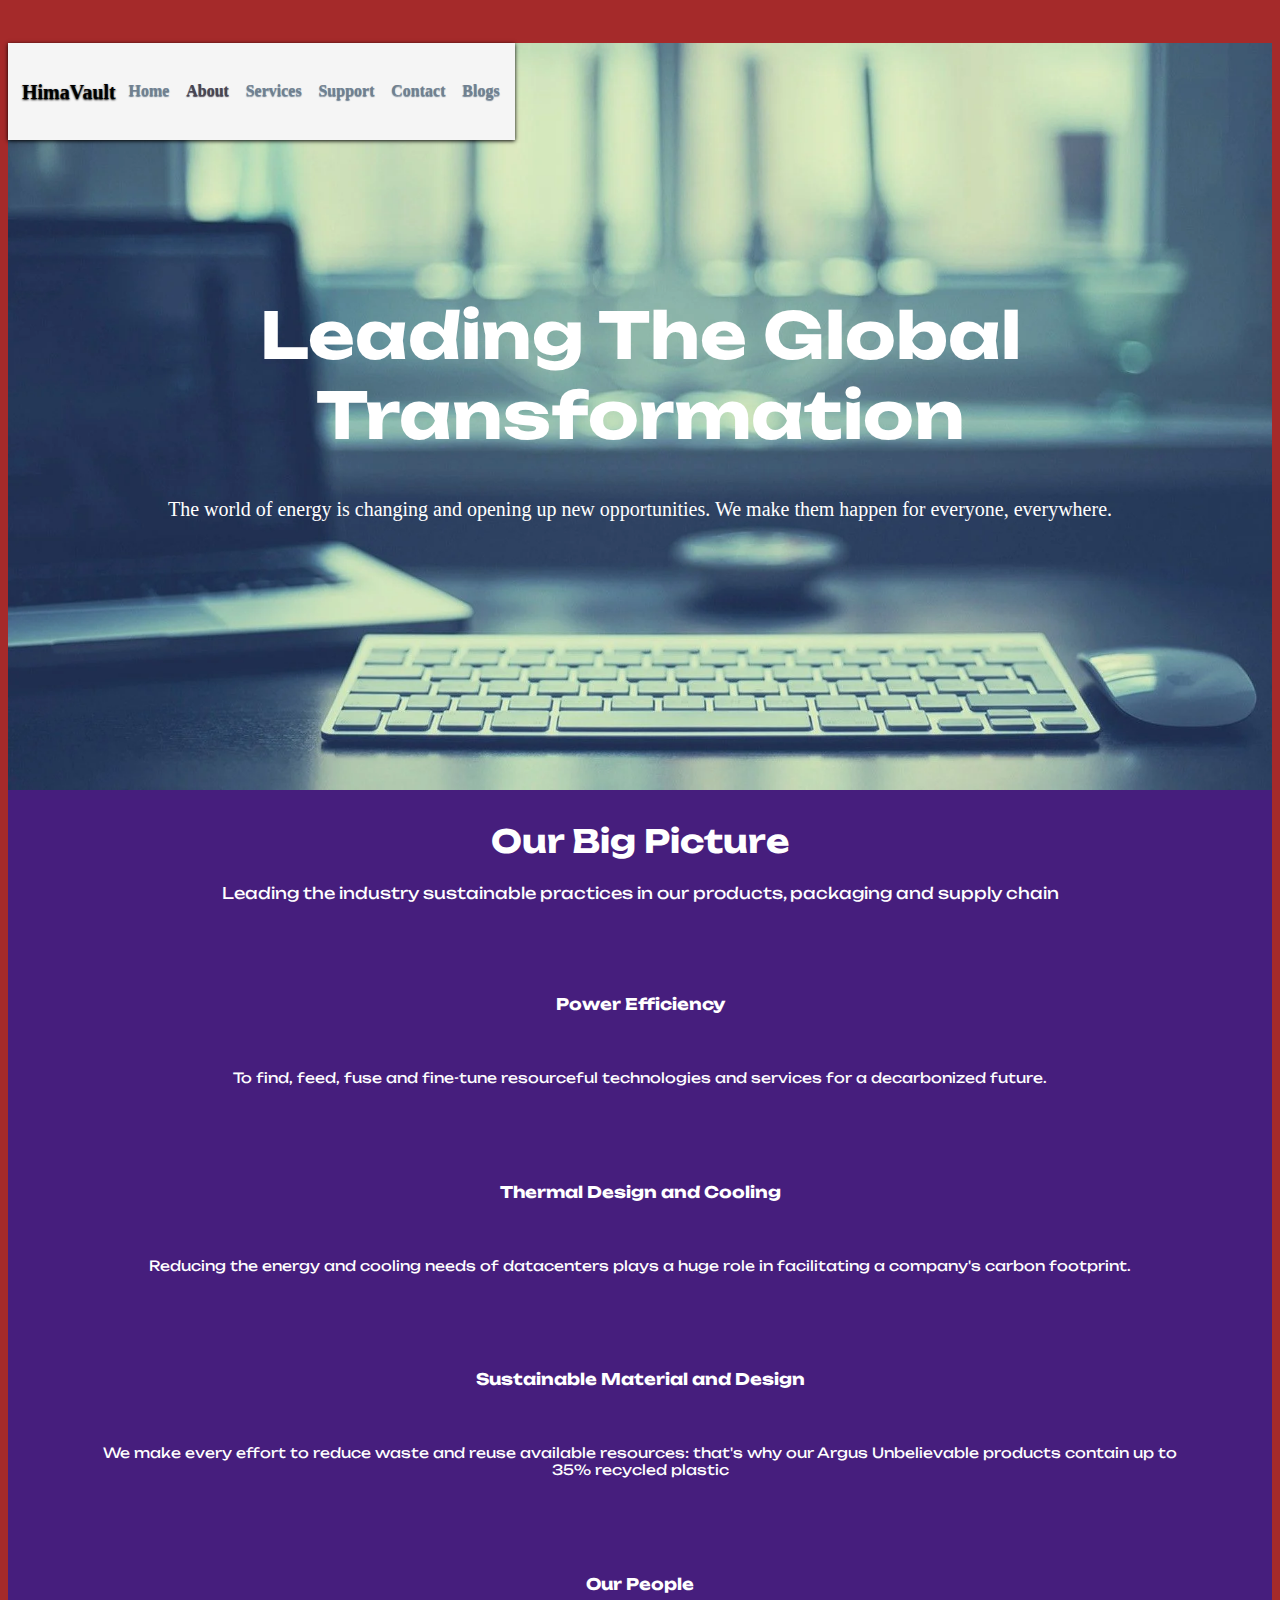
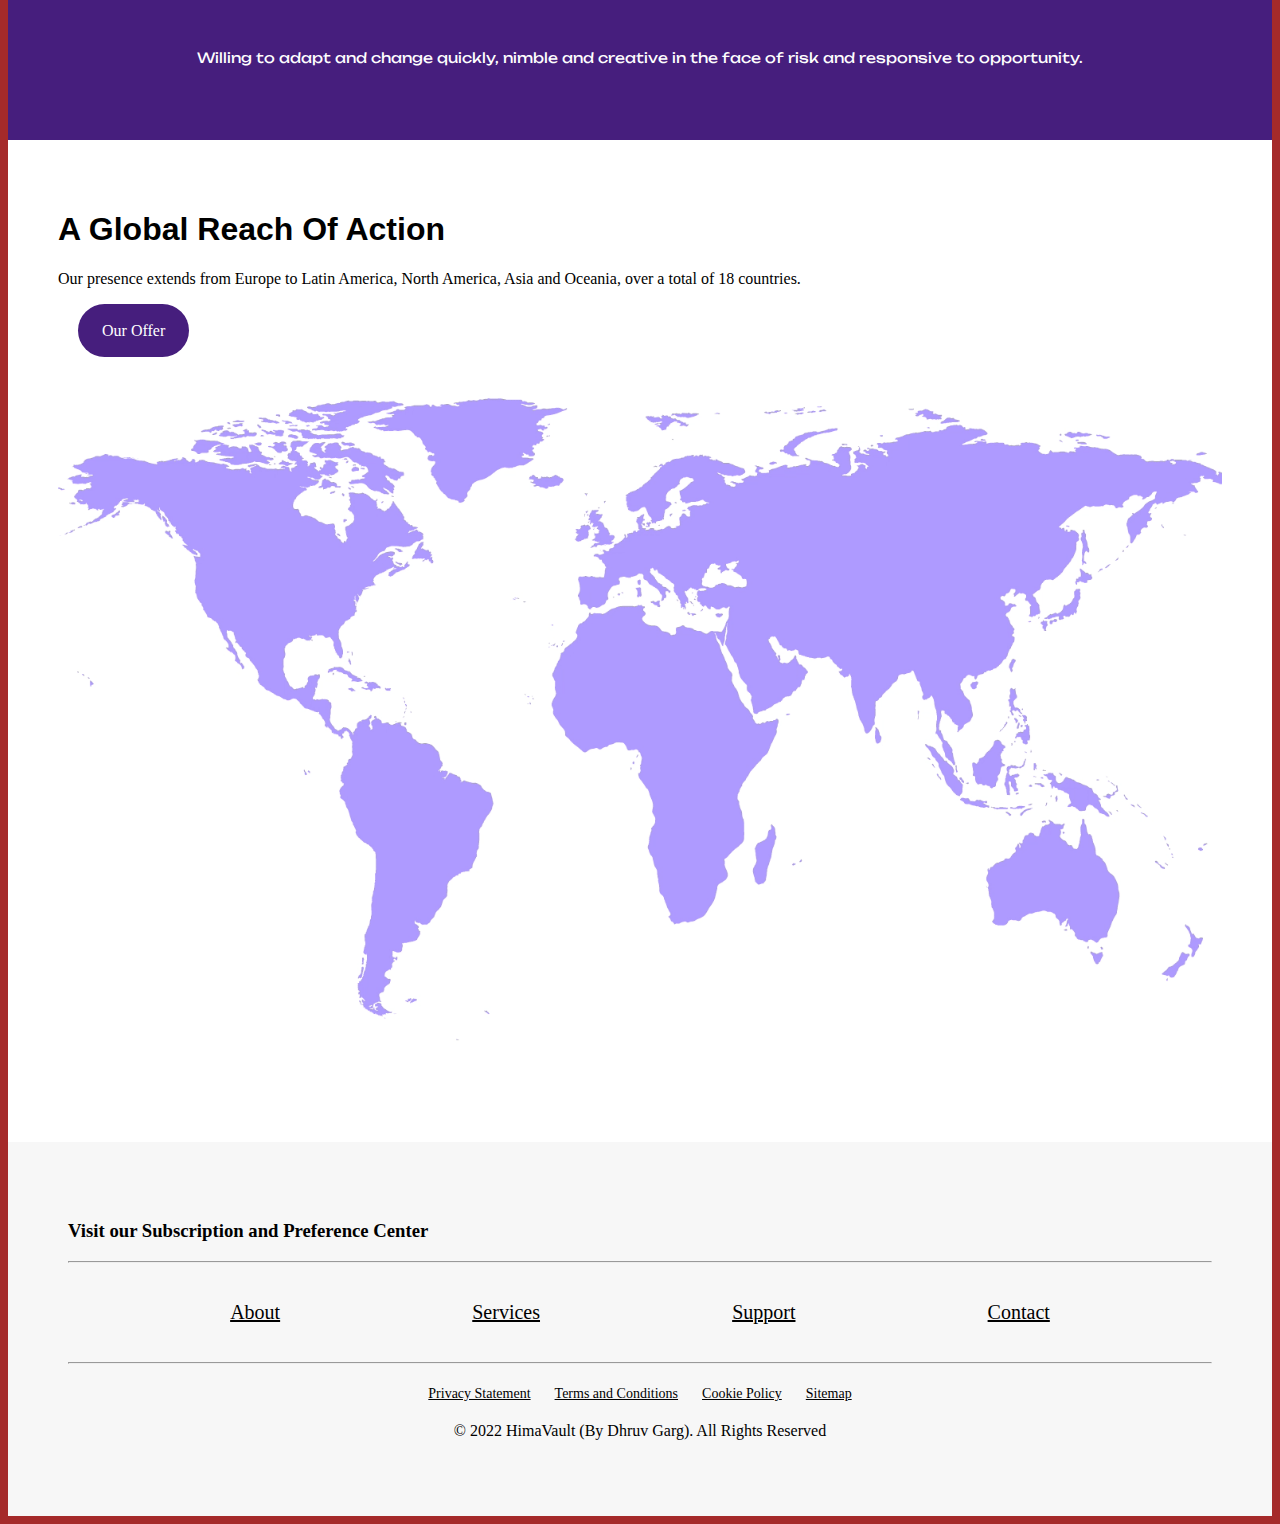
<file: about.html>
<!DOCTYPE html>
<html lang="en">
    <head>
        <meta charset="utf-8">
        <meta name="viewport" content="width=device-width, initial-scale=1.0">
        <title>About HimaVault | Data Center | Himalaya</title>

        <link rel="stylesheet" href="style.css">

        <link rel="stylesheet" href="https://cdn.jsdelivr.net/npm/bootstrap@5.0.2/dist/css/bootstrap.min.css" integrity="sha384-EVSTQN3/azprG1Anm3QDgpJLIm9Nao0Yz1ztcQTwFspd3yD65VohhpuuCOmLASjC" crossorigin="anonymous">
        <script src="https://cdn.jsdelivr.net/npm/bootstrap@5.0.2/dist/js/bootstrap.bundle.min.js" integrity="sha384-MrcW6ZMFYlzcLA8Nl+NtUVF0sA7MsXsP1UyJoMp4YLEuNSfAP+JcXn/tWtIaxVXM" crossorigin="anonymous"></script>
    
        <script>//color hex codes which are good: #0087ca</script>

        <link rel="preconnect" href="https://fonts.googleapis.com"><link rel="preconnect" href="https://fonts.gstatic.com" crossorigin><link href="https://fonts.googleapis.com/css2?family=Unbounded:wght@500&display=swap" rel="stylesheet">
    </head>
    <body>
        <div class="container-fluid" id="navbar">
            <div class="col-2">
                <h2><small>HimaVault</small></h2>
            </div>
            <div class="col-10" id="nav-items">
                <a href="index.html" class="container"><h4 class="animation">Home</h4></a>
                <a href="#About" class="container"><h4 class="animation active">About</h4></a>
                <a href="#Services" class="container"><h4 class="animation">Services</h4></a>
                <a href="#Support" class="container"><h4 class="animation">Support</h4></a>
                <a href="#Contact" class="container"><h4 class="animation">Contact</h4></a>
                <a href="#Blogs" class="container"><h4 class="animation">Blogs</h4></a>
            </div>
        </div>


        <div class="about1 container-fluid" id="about1">
            <h1>Leading The Global Transformation</h1>
            <p>The world of energy is changing and opening up new opportunities. We make them happen for everyone, everywhere.</p>
        </div>

        <div id="about2" class="container-fluid">
            <center><h1>Our Big Picture</h1>
                <p>Leading the industry sustainable practices in our products, packaging and supply chain</p>
            </center>
            <div id="blockgroup" class="row">
                <div class="block col-md-3">
                    <h4>Power Efficiency</h4><br>
                    <p>To find, feed, fuse and fine-tune resourceful technologies and services for a decarbonized future.</p>
                </div>

                <div class="block col-md-3">
                    <h4>Thermal Design and Cooling</h4><br>
                    <p>Reducing the energy and cooling needs of datacenters plays a huge role in facilitating a company's carbon footprint.</p>
                </div>

                <div class="block col-md-3">
                    <h4>Sustainable Material and Design</h4><br>
                    <p>We make every effort to reduce waste and reuse available resources: that's why our Argus Unbelievable products contain up to 35% recycled plastic</p>
                </div>

                <div class="block col-md-3">
                    <h4>Our People</h4><br>
                    <p>Willing to adapt and change quickly, nimble and creative in the face of risk and responsive to opportunity.</p>
                </div>

            </div>
        </div>

        <div id="section3" class="container-fluid">
            <div class="row">
            <div class="col-sm-4">
            <h1><b>A Global Reach Of Action</b></h1>

            <p>Our presence extends from Europe to Latin America, North America, Asia and Oceania, over a total of 18 countries.</p><br>

            <a href="#">Our Offer</a><br><br><br>
        </div>
        <div class="col-sm-8">
            <img src="images/globalMap.gif" alt="map Image">
            
        </div>
    </div>
        </div>


        <div id="footer" class="container-fluid">
            <h3>Visit our Subscription and Preference Center</h3>

            <hr>
            <div id="titles">
            <a href="#about">About</a>
            <a href="#Services">Services</a>
            <a href="#Support">Support</a>
            <a href="#Contact">Contact</a>
            </div>

        <hr>
        <div class="row" id="realfoot">
        <div id="footbase" class="col-sm">
        <a href="#privacy">Privacy Statement</a>
        <a href="#tc">Terms and Conditions</a>
        <a href="#Cookiepolicy">Cookie Policy</a>
        <a href="#sitemap">Sitemap</a>
        </div>

        <div id="rights" class="col-sm">
            <p>© 2022 HimaVault (By Dhruv Garg). All Rights Reserved </p>
        </div>
    </div>

        </div>
    </body>
</html>
</file>
<file: style.css>
body,html{
    background-color: brown;
}
#navbar{
    padding:15px;
    padding-left: 14px;
    display: flex;
    background-color:whitesmoke;
    box-shadow: 0px 1px 4px;
    align-items: center;
    position: absolute;
    z-index:100;
}
#navbar h2{
    text-shadow: 0px 1px 2px;
}
.active{
    color:#494552;
}
#nav-items{
    text-align: end;
}
#nav-items a{
    color:slategray;
    text-decoration: none;
    text-shadow: 0px 0.5px 1.1px;
    margin-left: 1vw;

}
#nav-items a:hover{
    color:#363636be;
}

.animation {
  display: inline-block;
  position: relative;
}


/**/

#small-navigation{
    display:flex;
    position: sticky;
    top:0;
    background-color:whitesmoke;
    z-index:99;
    align-items: center;

}

#small-navigation h3{
    text-shadow: 0px 0.3px 1px;
}

#small-navigation a{
    color:slategray;
}
#small-navigation a:hover{
    color:black
}

#sections-titles{
    text-align:right;
    display: inherit;
    justify-content: space-evenly;
}

/**/

.section1{
    /*background-color: white;*/
    background-attachment:scroll;
    background-image: url("images/giphy.gif");
    background-repeat: no-repeat;
    background-size: cover;
    text-align: center;
    align-items: center;
    height:83vh;
    position:relative;
    color:white;

}

.section1 h1{
    padding-top: 28vh;
    margin-left:50px;
    margin-right:50px;
    overflow-wrap:break-word;
}

.section1 p{
    overflow-wrap: break-word;
    margin-top:10px;
    margin-left:10vw;
    margin-right:10vw;
    font-size: 20px;
}
#buttons{
    margin-top:50px;
}
#buttons a{
    margin:10px;
    padding-top:15px;
    padding-bottom: 15px;
    padding-right: 25px;
    padding-left: 25px;
    font-size:20px;
    color:white;
    text-decoration: none;
    border-radius:10px;
    background-color: #461e7dbe;
    box-shadow: 0px 0px 2px lightblue;
}

#buttons a:hover{
    box-shadow: 0px 0px 10px;
}

/**/

#section2{
    background-image: url("images/about2.jpg");
    background-attachment:fixed;
    background-repeat: no-repeat;
    background-size: cover;
    padding-top: 10px;
    padding-bottom: 30px;
    color:white;
    text-decoration: bold;
    font-family: unbounded;

}

#section2 h1{
    align-self: center;
}

#blockgroup{
    justify-content: space-evenly;
    margin-top:40px;
    margin-right: 20px;
    margin-left: 20px;
}

.block{
    padding:30px;
    text-align: center;
}

.block p{
    overflow-wrap: break-word;
    font-size: 14px;
    margin-left:26px;
    margin-right:26px;
}

/**/

#section3{
    background-color: white;
    padding:50px;
}

#section3 img{
    width:100%;
}

#section3 h1{
    font-family: Arial, Helvetica, sans-serif;
}

#section3 a{
    color:white;
    background-color:#461e7d;
    margin:20px;
    text-decoration: none;
    border-radius: 55px;
    padding-top:18px;
    padding-bottom:18px;
    padding-right:24px;
    padding-left:24px;
}

#section3 a:hover{
    opacity:0.9;
}

/**/

#footer{
    background-color: #f7f7f7;
    padding:60px;
}

#titles a{
    margin:30px;
    color:black;
    font-size:20px;
}

#titles a:hover{
    opacity:0.85;
}

#titles{
    display: flex;
    justify-content: space-evenly;
}
#footbase{
    margin:20px;
}
#footbase a{
    margin:10px;
    font-size: 14px;
    color:black;
}

#footbase a:hover{
    opacity:0.85;
}

#realfoot{

    align-items: center;
    text-align: center;

}

/**/

#midSection{
    font-family: cursive;
    padding-left:10px;
    padding-right: 10px;
    padding-bottom: 50px;
    padding-top: 50px;
    background-color: whitesmoke;
}

#midSection h2{
    margin-bottom: 50px;
}

#midSection p{
    margin-left:13vw;
    margin-right: 13vw;
}
#links{
    align-items: center;
    text-align: center;
    margin-top:70px;
}

#links a{
    background-color: #461e7d;
    align-self: center;
    padding-top:20px;
    padding-bottom: 20px;
    padding-left: 30px;
    padding-right: 30px;
    text-decoration: none;
    color:white;
    border-radius: 5px;
    font-size: 16px;
}

#links a:hover{
    font-size: 17px;
    opacity: 0.9;
}

/**/

.about1{
    background-image: url("images/about.png");
    background-attachment:initial;
    background-repeat: no-repeat;
    background-size: cover;
    text-align: center;
    align-items: center;
    height:83vh;
    position:relative;
}

.about1 h1{
    padding-top: 28vh;
    margin-left:50px;
    margin-right:50px;
    overflow-wrap:break-word;
    color:white;
    font-size: 5vw;
    font-family:Unbounded;
}

.about1 p{
    overflow-wrap: break-word;
    margin-top:30px;
    margin-left:10vw;
    margin-right:10vw;
    font-size: 20px;
    color:white;
}

/**/

#about2{
    background-color: #461e7d;
    padding-top: 10px;
    padding-bottom: 30px;
    color:white;
    text-decoration: bold;
    font-family: unbounded;
}

#about2 h1{
    align-self: center;
}
</file>
